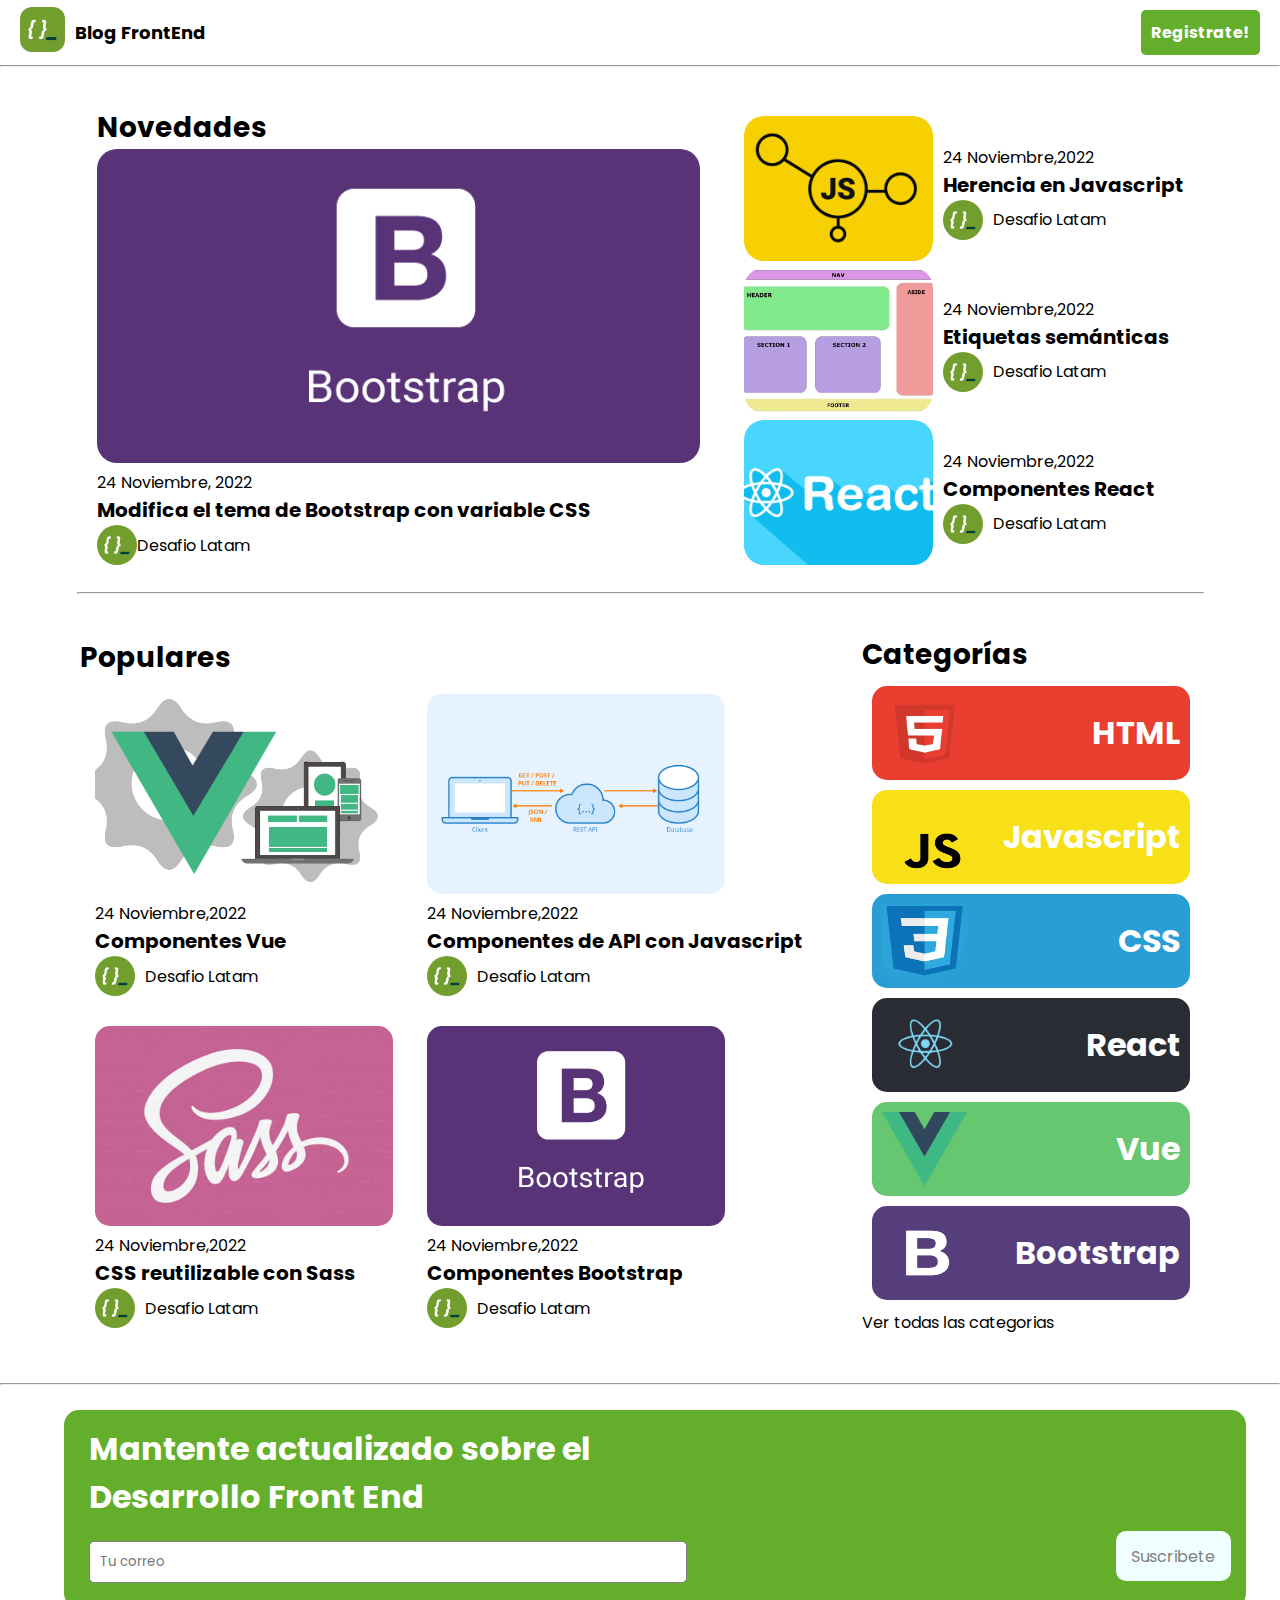
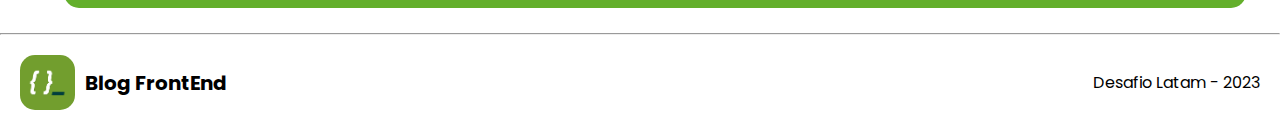
<file: index.html>
<!DOCTYPE html>
<html lang="en">
<head>
    <meta charset="UTF-8">
    <meta name="viewport" content="width=device-width, initial-scale=1.0">
    <title>Desafio Metodologias para la organización </title>

    <!-- link css -->
    <link rel="stylesheet" href="assets/css/main.css">

    <!-- Font -->
    <link rel="preconnect" href="https://fonts.googleapis.com">
    <link rel="preconnect" href="https://fonts.gstatic.com" crossorigin>
    <link href="https://fonts.googleapis.com/css2?family=Poppins:ital,wght@0,100;0,200;0,300;0,400;0,500;0,600;0,700;0,800;0,900;1,100;1,200;1,300;1,400;1,500;1,600;1,700;1,800;1,900&display=swap" rel="stylesheet">

    <!-- jquery -->
    <script src="https://code.jquery.com/jquery-3.6.0.min.js"></script>
</head>

<body>

<!-- NAV -->
        <nav>
            <div class="marca-principal">
            <div class="nav__logo">
                    <img src="assets/img/logos/adl.png" class="nav__logo--image"  alt="logo desafio latam">    
                </div>
                <div class="nav__texto">
                    <h3 class="nav__texto--marca">Blog FrontEnd</h3>
                </div>
            </div>    


            <div class="boton-nav"><a class="boton-nav__text" href="registro.html">Registrate!</a></div>

        
        </nav>

        <hr>

<!-- Header -->

       <header>

       <!-- Bloque 1 -->

        <section class="novedades container">

            <h2 class="novedades__titulo">
                Novedades
            </h2>

            <img src="assets/img/posts/bootstrap.png" class="novedades__post" alt=" imagen logo bootstrap">

            <p class="novedades__fecha fecha">24 Noviembre, 2022</p>

            <h3>Modifica el tema de Bootstrap con variable CSS </h3>

            <div class="marca-DL">

                <img src="assets/img/logos/adl.png" class="marca-DL__image" alt="logo desafio latam">

                <p class="marca-DL__texto">Desafio Latam</p>

            </div>


        </section>

        <!-- Bloque 2 -->

        <section class="miniaturas container">
            <!-- carta 1 -->
            <div class="card-x">

                <div class="post">
                    <img src="assets/img/posts/Herencia-JS.png" class="post__image" alt=" imagen herencia JS">
                </div>

                <div class="contenido">
                
                <p class="fecha-card fecha">24 Noviembre,2022</p>
                <h3>Herencia en Javascript</h3>

                    <div class="marca-card">

                        <img src="assets/img/logos/adl.png" class="marca-card__image" alt="marca DL">
                        <p class="marca-card__text"> Desafio Latam</p>

                    </div>


                </div>

            </div>
            <!-- Carta 2  -->
            <div class="card-x">
                
                <div class="post">
                    <img src="assets/img/posts/Etiquetas-semánticas-HTML.png" class="post__image" alt=" etiquetas semanticas foto">
                </div>

                <div class="contenido">
                
                <p class="fecha-card fecha">24 Noviembre,2022</p>
                <h3>Etiquetas semánticas</h3>

                    <div class="marca-card">

                        <img src="assets/img/logos/adl.png" class="marca-card__image" alt="marca DL">
                        <p class="marca-card__text"> Desafio Latam</p>

                    </div>


                </div>

            </div>

            <!-- Carta 3  -->
            <div class="card-x">
                
                <div class="post">
                    <img src="assets/img/posts/reactComponents.png" class="post__image" alt=" Logo react imagen">
                </div>

                <div class="contenido">
                
                <p class="fecha-card fecha">24 Noviembre,2022</p>
                <h3>Componentes React</h3>

                    <div class="marca-card">

                        <img src="assets/img/logos/adl.png" class="marca-card__image" alt="marca DL">
                        <p class="marca-card__text"> Desafio Latam</p>

                    </div>


                </div>

            </div>

        </section>

        <hr>

       </header>

<!-- Contenidos -->
    <section id="Contenidos">

        <!-- primer bloque -->
    <div class="populares container">

            <h2 class="populares__titulo">Populares</h2>
            <!-- row/fila -->
            <div class="populares__row">
                <!-- card 1 -->
                <div class="card-y" data-url="detalle-post.html">
                    <img src="assets/img/posts/vue-components.png" class="card-y__image" alt="Imagen componentes VUE">
                    <p class="fecha-card fecha">24 Noviembre,2022</p>
                    <h3>Componentes Vue</h3>

                    <div class="marca-card">

                        <img src="assets/img/logos/adl.png" class="marca-card__image" alt="marca DL">
                        <p class="marca-card__text"> Desafio Latam</p>

                    </div>

                </div>
                
                <!-- card 2 -->
                    <div class="card-y"data-url="detalle-post.html">
                        <img src="assets/img/posts/api-js.png" class="card-y__image" alt="Componentes Api">
                        <p class="fecha-card fecha">24 Noviembre,2022</p>
                        <h3>Componentes de API con Javascript</h3>
    
                        <div class="marca-card">
    
                            <img src="assets/img/logos/adl.png" class="marca-card__image" alt="marca DL">
                            <p class="marca-card__text"> Desafio Latam</p>
    
                        </div>
                    </div>
            </div>

            <!-- row/fila2 -->
            <div class="populares__row">
                <!-- card 3 -->
                <div class="card-y" data-url="detalle-post.html">
                    <img src="assets/img/posts/sass.jpg" class="card-y__image" alt="Imagen logo sass">
                    <p class="fecha-card fecha">24 Noviembre,2022</p>
                    <h3>CSS reutilizable con Sass</h3>

                    <div class="marca-card">

                        <img src="assets/img/logos/adl.png" class="marca-card__image" alt="marca DL">
                        <p class="marca-card__text"> Desafio Latam</p>

                    </div>

                </div>
                
                <!-- card 4 -->
                    <div class="card-y" data-url="detalle-post.html">
                        <img src="assets/img/posts/bootstrap.png" class="card-y__image" alt="Imagen Bootstrap">
                        <p class="fecha-card fecha">24 Noviembre,2022</p>
                        <h3>Componentes Bootstrap</h3>
    
                        <div class="marca-card">
    
                            <img src="assets/img/logos/adl.png" class="marca-card__image" alt="marca DL">
                            <p class="marca-card__text"> Desafio Latam</p>
    
                        </div>
                    </div>
            </div>
        </div>


    
        <!-- Segundo bloque -->

        <div class="categorias container">
            <!-- el titulo -->
            <h2 class="categorias__titulo">Categorías</h2>
            
          
            <!-- el contenido -->
                <!-- cajas categorias -->

                
                <div class="box box-html">
                    <img src="assets/img/logos/html.png" alt="logo html">
                    <h1>HTML</h1>
                </div>

                <div class="box box-js">
                    <img src="assets/img/logos/js.png" alt="logo JS">
                    <h1>Javascript</h1>
                </div>

                <div class="box box-css">
                    <img src="assets/img/logos/css.png" alt="logo css">
                    <h1>CSS</h1>
                </div>

                <div class="box box-react">
                    <img src="assets/img/logos/react.png" alt="logo react">
                    <h1>React</h1>
                </div>

                <div class="box box-vue">
                    <img src="assets/img/logos/vue.png" alt="logo vue">
                    <h1>Vue</h1>
                </div>

                <div class="box box-bootstrap">
                    <img src="assets/img/logos/bootstrap-logo.png" alt="logo bootstrap">
                    <h1>Bootstrap</h1>
                </div>

                <p class="categorias__invitación">Ver todas las categorias</p>
         

        </div>
             
    </section>

    <hr>
<!-- sección suscripcion -->
<section class="suscription">

    <div class="suscription__contenido">
        <div class="suscripcion__titulo">
            <h1 class="suscripcion__titulo--text">

                Mantente actualizado sobre el <br>
                Desarrollo Front End

            </h1>

        </div>

        <div class="suscription__data">
            <input type="text" placeholder="Tu correo">
            <div class="suscription__button"><p>Suscribete</p></div>
        </div>

    </div>

    
</section>


    <hr>

<!-- footer -->

    <footer>
        <div class="footer__logo">
            <img src="assets/img/logos/adl.png" class="footer__logo--image"  alt="logo desafio latam">
            <h3 class="footer__logo--texto">Blog FrontEnd</h3>
        </div>

        <div class="footer__text">
            <p class="footer__text--fecha">Desafio Latam - 2023</p>

        </div>


    </footer>

    

    <script src="assets/js/script.js"></script>
</body>
</html>
</file>
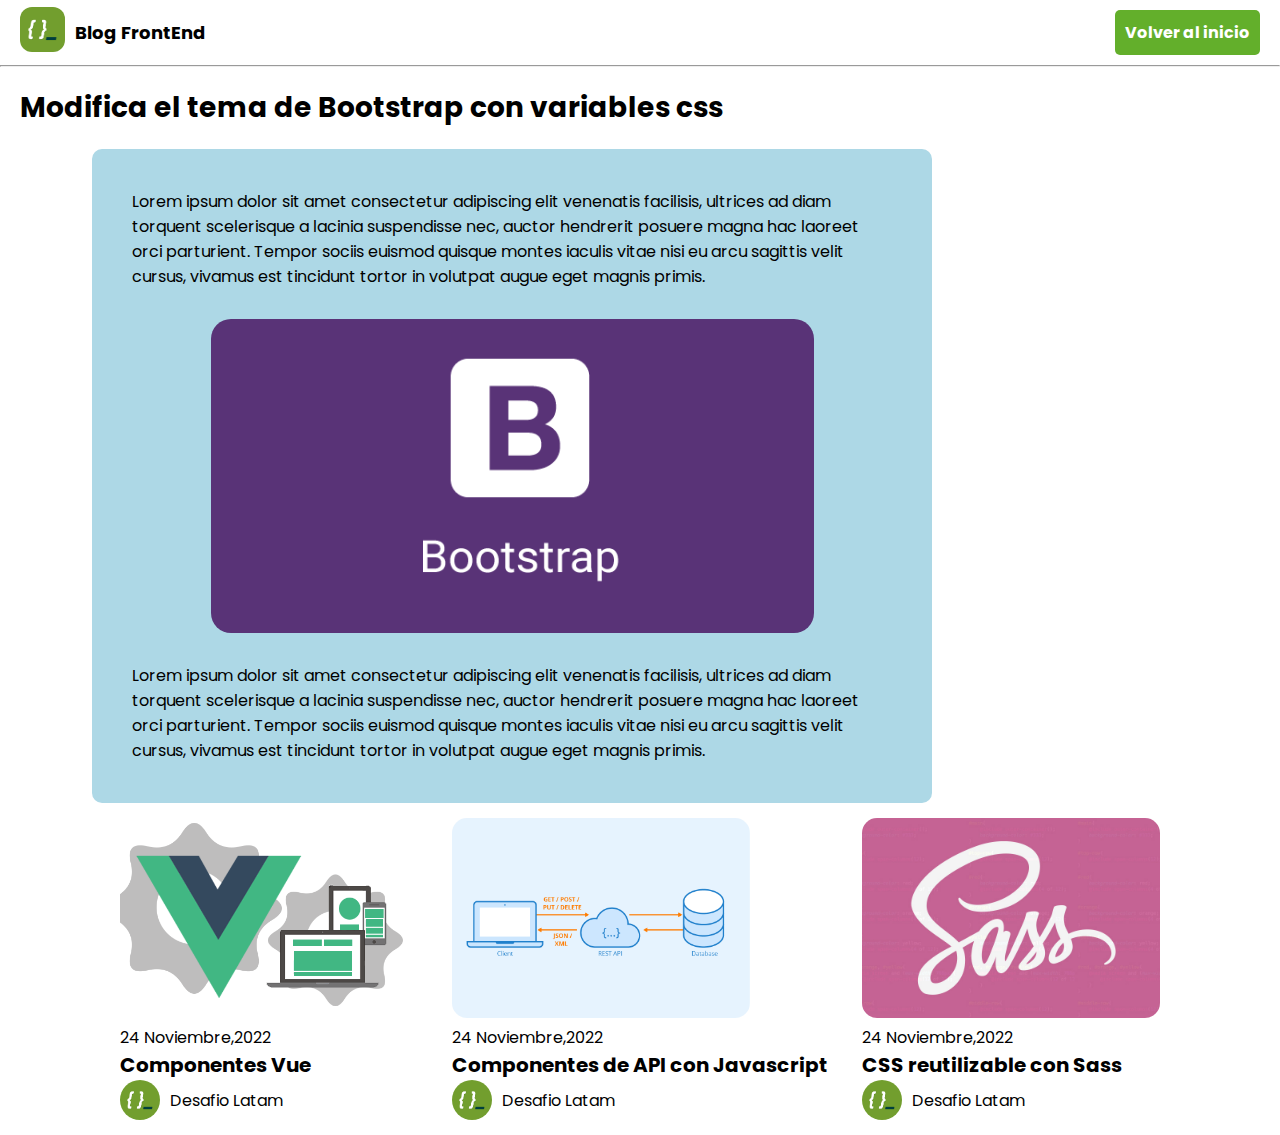
<file: detalle-post.html>
<!DOCTYPE html>
<html lang="en">
<head>
    <meta charset="UTF-8">
    <meta name="viewport" content="width=device-width, initial-scale=1.0">
    <title>Post-Bootstrap</title>
    <link rel="stylesheet" href="assets/css/main.css">

    <!-- Font -->
    <link rel="preconnect" href="https://fonts.googleapis.com">
    <link rel="preconnect" href="https://fonts.gstatic.com" crossorigin>
    <link href="https://fonts.googleapis.com/css2?family=Poppins:ital,wght@0,100;0,200;0,300;0,400;0,500;0,600;0,700;0,800;0,900;1,100;1,200;1,300;1,400;1,500;1,600;1,700;1,800;1,900&display=swap" rel="stylesheet">

</head>

<body>

<!-- nav -->
<nav>
    <div class="marca-principal">
    <div class="nav__logo">
            <img src="assets/img/logos/adl.png" class="nav__logo--image"  alt="logo desafio latam">    
        </div>
        <div class="nav__texto">
            <h3 class="nav__texto--marca">Blog FrontEnd</h3>
        </div>
    </div>    


    <div class="boton-nav"><a class="boton-nav__text" href="index.html">Volver al inicio</a></div>


</nav>

<hr>

<!-- section post especifico -->
 <div class="detalle-post__titulo">
        <h2> Modifica el tema de Bootstrap con variables css</h2>
</div>
    <div class="contenido-post">

    
        <div class="contenido-post__content">

            <div class="contenido-post__parrafo">
            <p>Lorem ipsum dolor sit amet consectetur adipiscing elit venenatis
                facilisis, ultrices ad diam torquent scelerisque
                a lacinia suspendisse nec, auctor hendrerit posuere magna hac
                laoreet orci parturient. Tempor sociis euismod quisque montes
                iaculis vitae nisi eu arcu sagittis velit cursus, vivamus est
                tincidunt tortor in volutpat augue eget magnis primis.</p>
            </div>

             <div class="contenido-post__image">

                <img src="assets/img/posts/bootstrap.png" class="novedades__post" alt=" imagen logo bootstrap">
            </div>
            
            <div class="contenido-post__parrafo">
                <p>Lorem ipsum dolor sit amet consectetur adipiscing elit venenatis
                    facilisis, ultrices ad diam torquent scelerisque
                    a lacinia suspendisse nec, auctor hendrerit posuere magna hac
                    laoreet orci parturient. Tempor sociis euismod quisque montes
                    iaculis vitae nisi eu arcu sagittis velit cursus, vivamus est
                    tincidunt tortor in volutpat augue eget magnis primis.</p>

            </div>


        </div>



    </div>


    <!-- section más cards -->

    <div class="contenido-post__cards">
        <div class="populares__row">
            <!-- card 1 -->
            <div class="card-y" data-url="detalle-post.html">
                <img src="assets/img/posts/vue-components.png" class="card-y__image" alt="Imagen componentes VUE">
                <p class="fecha-card fecha">24 Noviembre,2022</p>
                <h3>Componentes Vue</h3>
    
                <div class="marca-card">
    
                    <img src="assets/img/logos/adl.png" class="marca-card__image" alt="marca DL">
                    <p class="marca-card__text"> Desafio Latam</p>
    
                </div>
    
            </div>
            
            <!-- card 2 -->
                <div class="card-y">
                    <img src="assets/img/posts/api-js.png" class="card-y__image" alt="Componentes Api">
                    <p class="fecha-card fecha">24 Noviembre,2022</p>
                    <h3>Componentes de API con Javascript</h3>
    
                    <div class="marca-card">
    
                        <img src="assets/img/logos/adl.png" class="marca-card__image" alt="marca DL">
                        <p class="marca-card__text"> Desafio Latam</p>
    
                    </div>
                </div>
              <!-- card 3 -->
              <div class="card-y">
                <img src="assets/img/posts/sass.jpg" class="card-y__image" alt="Imagen logo sass">
                <p class="fecha-card fecha">24 Noviembre,2022</p>
                <h3>CSS reutilizable con Sass</h3>
    
                <div class="marca-card">
    
                    <img src="assets/img/logos/adl.png" class="marca-card__image" alt="marca DL">
                    <p class="marca-card__text"> Desafio Latam</p>
    
                </div>
    
            </div>
            
                
        </div>
    
    </div>

</body>
</html>
</file>
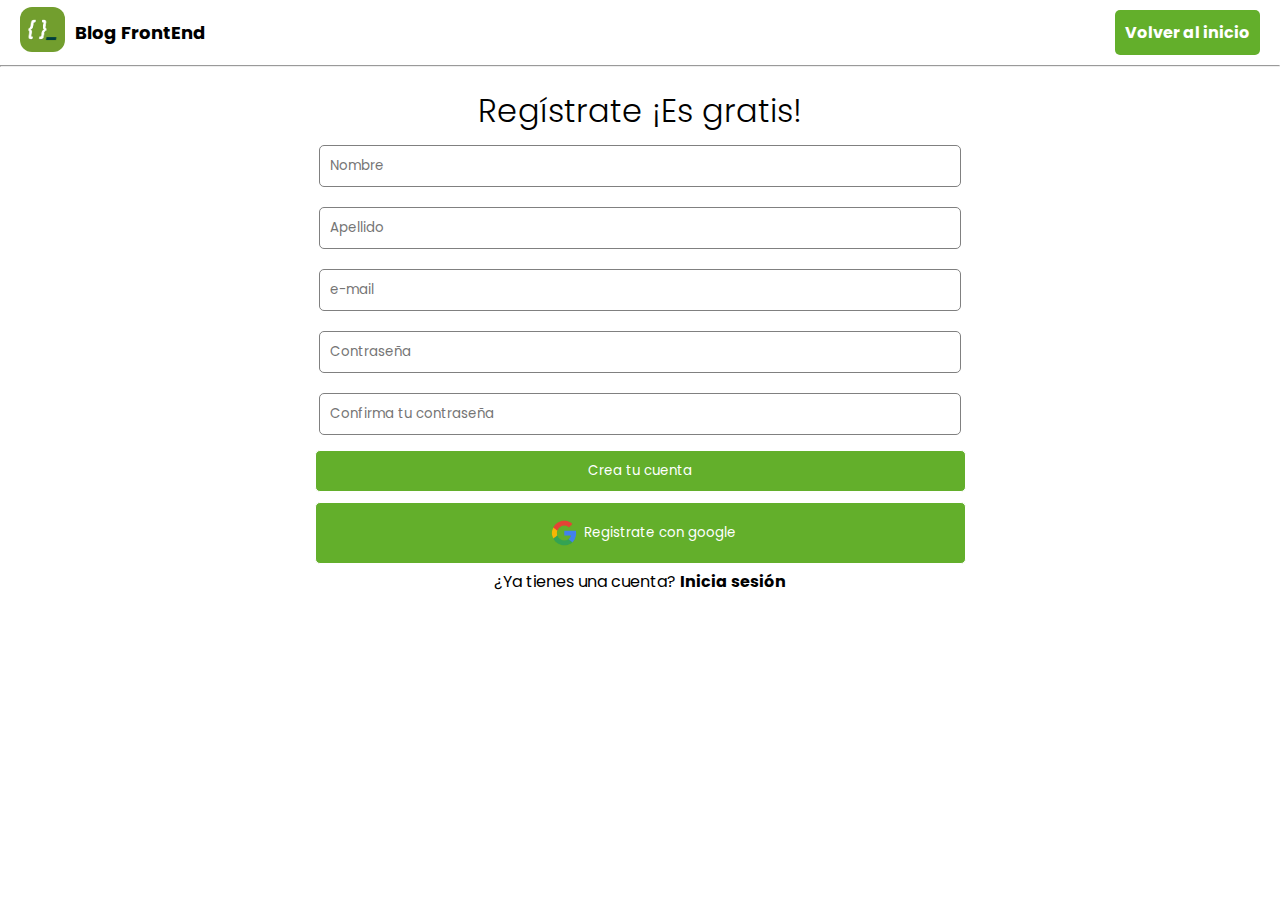
<file: registro.html>
<!DOCTYPE html>
<html lang="en">
<head>
    <meta charset="UTF-8">
    <meta name="viewport" content="width=device-width, initial-scale=1.0">
    <title>Registro</title>

    <link rel="stylesheet" href="assets/css/main.css">

    <!-- Font -->
    <link rel="preconnect" href="https://fonts.googleapis.com">
    <link rel="preconnect" href="https://fonts.gstatic.com" crossorigin>
    <link href="https://fonts.googleapis.com/css2?family=Poppins:ital,wght@0,100;0,200;0,300;0,400;0,500;0,600;0,700;0,800;0,900;1,100;1,200;1,300;1,400;1,500;1,600;1,700;1,800;1,900&display=swap" rel="stylesheet">

</head>

<body>

    <nav>
        <div class="marca-principal">
            <div class="nav__logo">
                    <img src="assets/img/logos/adl.png" class="nav__logo--image"  alt="logo desafio latam">    
                </div>
                <div class="nav__texto">
                    <h3 class="nav__texto--marca">Blog FrontEnd</h3>
                </div>
            </div>    


            <div class="boton-nav"><a  class="boton-nav__text" href="index.html">Volver al inicio</a></div>
     </nav>

     <hr>

     <!-- Contenido -->

     <section class="form-registro container">
        <h1 class="form-registro__titulo">Regístrate ¡Es gratis!</h1>
        <input type="text" placeholder="Nombre">
        <input type="text" placeholder="Apellido">
        <input type="email" placeholder="e-mail">
        <input type="password" placeholder="Contraseña">
        <input type="password" placeholder="Confirma tu contraseña">

        <button type="submit">Crea tu cuenta</button>

        <button type="button" class="boton-google" >
            <div class="boton-google__contenido">
            <img src="assets/img/logos/logo-google.webp" class="boton-google__image" alt="Símbolo google">

            Registrate con google
        </div>
        </button>

        <p>¿Ya tienes una cuenta? <a class="iniciar-sesion"  href="index.html">Inicia sesión</a></p>


        


     </section>


    
</body>
</html>
</file>
<file: assets/css/main.css>
@charset "UTF-8";
* {
  margin: 0;
  padding: 0;
  font-family: "Poppins", sans-serif;
}

body {
  background-size: cover;
  background-repeat: no-repeat;
  background-attachment: fixed;
}

/*Caracteristicas textos*/
h2 {
  font-size: 28px;
  font-weight: 700;
}

h3 {
  font-size: 20px;
  font-weight: 700;
}

/* valores continuos */
.container {
  display: inline-block;
  padding: 20px;
  align-items: center;
  /* justify-content: space-between; */
}

.fecha {
  font-size: 16px;
  font-weight: 400;
}

.marca-card__text {
  margin-left: 10px;
}

/*Section Contenidos*/
#Contenidos {
  margin: 20px auto;
  width: -moz-fit-content;
  width: fit-content;
}

.populares {
  align-items: center;
}

.categorias__invitación {
  position: relative;
}

footer {
  display: flex;
  align-items: center;
  justify-content: space-between;
  margin: 10px;
  padding: 10px;
}

.footer__logo {
  display: flex;
  align-items: center;
}

.footer__logo--image {
  width: 55px;
  height: 55px;
  border-radius: 15px;
}

.footer__logo--texto {
  margin-left: 10px;
}

header {
  margin: 20px auto;
  width: -moz-fit-content;
  width: fit-content;
}

/* Bloque 1*/
.novedades__post {
  width: 603px;
  height: 314px;
  border-radius: 20px;
  -o-object-fit: cover;
     object-fit: cover;
}

/* Bloque 2*/
.post__image {
  width: 189px;
  height: 145px;
  border-radius: 20px;
  -o-object-fit: cover;
     object-fit: cover;
}

.contenido {
  padding-left: 10px;
}

nav {
  display: flex;
  align-items: center;
  justify-content: space-between;
  padding: 0 20px;
  height: 65px;
}

.nav__logo {
  margin-right: 10px;
}

.nav__logo--image {
  height: 45px;
  border-radius: 12px;
}

.nav__texto--marca {
  font-size: 18px;
}

.marca-principal {
  display: flex;
  align-items: center;
}

.suscription {
  margin-left: 5%;
  margin-right: 5%;
  margin-top: 25px;
  margin-bottom: 25px;
}

.suscription__contenido {
  background-color: #63af2b;
  width: 100%;
  border-radius: 15px;
  padding: 15px;
}

.suscription__data {
  display: flex;
  justify-content: space-between;
}

.suscription__button {
  display: flex;
  justify-content: center;
  align-items: center;
  background-color: azure;
  color: gray;
  width: 10%;
  height: 50px;
  border-radius: 10px;
}

.suscripcion__titulo {
  padding-left: 10px;
  padding-bottom: 10px;
}

.suscripcion__titulo--text {
  color: white;
}

.box {
  width: 298px;
  height: 89;
  display: flex;
  align-items: center;
  justify-content: space-between;
  border-radius: 15px;
  padding: 10px;
  margin: 10px;
}

.box img {
  height: 74px;
  width: 85px;
}

.box h1 {
  font-size: 32px;
  font-weight: 700;
  color: white;
}

.box-html {
  background-color: #E93E30;
}

.box-js {
  background-color: #F7E018;
}

.box-css {
  background-color: #299ED5;
}

.box-react {
  background-color: #292C33;
}

.box-vue {
  background-color: #67C770;
}

.box-bootstrap {
  background-color: #563D7C;
}

.card-x {
  display: flex;
  align-items: center;
}

.card-y {
  display: inline-block;
  margin: 15px;
}

.card-y__image {
  width: 298px;
  height: 200px;
  border-radius: 15px;
  -o-object-fit: cover;
     object-fit: cover;
}

.boton-nav {
  background-color: #63af2b;
  padding: 10px;
  border-radius: 5px;
}

.boton-nav__text {
  color: white;
  text-decoration: none;
  font-weight: 700;
}

.marca-card {
  width: 187px;
  height: 40px;
  display: flex;
  align-items: center;
}

.marca-card__image {
  height: 40px;
  border-radius: 50%;
}

.marca-DL {
  display: flex;
  align-items: center;
}

.marca-DL__image {
  max-height: 40px;
  border-radius: 50%;
}

.form-registro {
  justify-content: center;
  align-items: center;
  text-align: center;
}

.form-registro__titulo {
  font-weight: 300;
}

input {
  width: 50%;
  padding: 10px;
  margin: 10px;
  border: solid 0.5px;
  border-color: gray;
  border-radius: 5px;
}

button {
  width: 52.5%;
  padding: 10px;
  margin: 5px 0;
  border: solid 0.5px;
  background-color: #63af2b;
  border-radius: 5px;
  color: white;
}

.boton-google__contenido {
  display: flex;
  align-items: center;
  justify-content: center;
}

.boton-google__image {
  width: 40px;
  height: -moz-fit-content;
  height: fit-content;
}

.iniciar-sesion {
  color: black;
  font-weight: 700;
  text-decoration: none;
}

.contenido-post {
  display: flex;
  align-items: center;
  justify-content: space-around;
  width: 80%;
}

.detalle-post__titulo {
  padding: 20px;
}

.contenido-post__cards {
  display: flex;
  align-items: center;
  justify-content: space-around;
}

.contenido-post__content {
  background-color: lightblue;
  border-radius: 10px;
  width: 80%;
  padding: 10px;
}

.contenido-post__image {
  display: flex;
  justify-content: center;
}

.contenido-post__parrafo p {
  padding: 30px;
}/*# sourceMappingURL=main.css.map */
</file>
